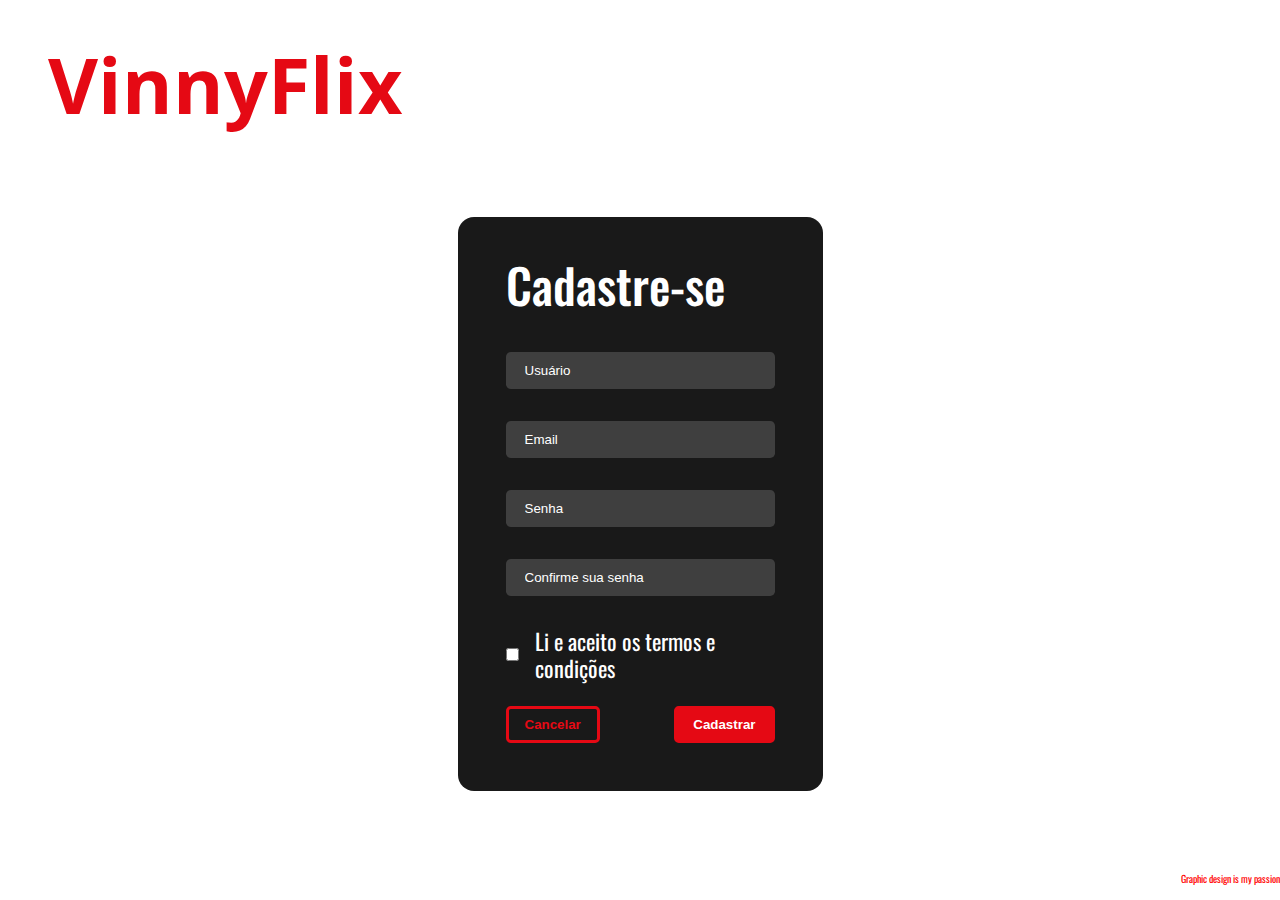
<file: checkpoint/index.html>
<!DOCTYPE html>
<html lang="pt-br">

<head>
    <meta charset="UTF-8">
    <meta http-equiv="X-UA-Compatible" content="IE=edge">
    <meta name="viewport" content="width=device-width, initial-scale=1.0">
    <link rel="stylesheet" href="css/style.css">
    <link rel="icon" href="assets/VinnyFlix.png">
    <link rel="preconnect" href="https://fonts.googleapis.com">
    <link rel="preconnect" href="https://fonts.gstatic.com" crossorigin>
    <link href="https://fonts.googleapis.com/css2?family=Open+Sans+Condensed:wght@700&family=Oswald:wght@400;500&display=swap" rel="stylesheet">
    <title>VinnyFlix</title>
</head>

<body>
    <header>
        <a href="index.html">
        <div id="logo">
            <h1>VinnyFlix</h1>
        </div>
        </a>
        <p>Assista a Filmes e Séries!</p>
    </header>
    <main>
        <div class="bloco">
            <div id="login"> 
                <form method="post" action="index.html">
                    <h2>Cadastre-se</h2>

                    <input type="text" name="user" id="user" aria-label="Usuário" placeholder="Usuário" required>
    
                    <input type="email" name="email" id="email" aria-label="Email" placeholder="Email" required>
    
                    <input type="password" name="senha" id="senha" aria-label="Senha" placeholder="Senha" required>

                    <input type="password" name="confirm" id="confirm" aria-label="Confirme sua senha" placeholder="Confirme sua senha" required>
                    <div id="checkbox">
                        <input type="checkbox" name="lembre" id="lembre" placeholder="lembre" required>
                        <label for="lembre">Li e aceito os termos e condições</label>
                    </div>
                    <div id="botoes">
                        <button type="reset" class="botao" id="cancel">Cancelar</button> 
                        <button type="submit" class="botao">Cadastrar</button> 
                    </div>
                </form>
            </div>
        </div>
    </main>
    <footer>
        <p>Graphic design is my passion</p>
    </footer>
    <script>
        document.querySelector("form").addEventListener("submit",(event)=>{
            event.preventDefault()
            alert("Seu cadastro foi realizado com sucesso!!!")})
    </script>
</body>
</html>
</file>
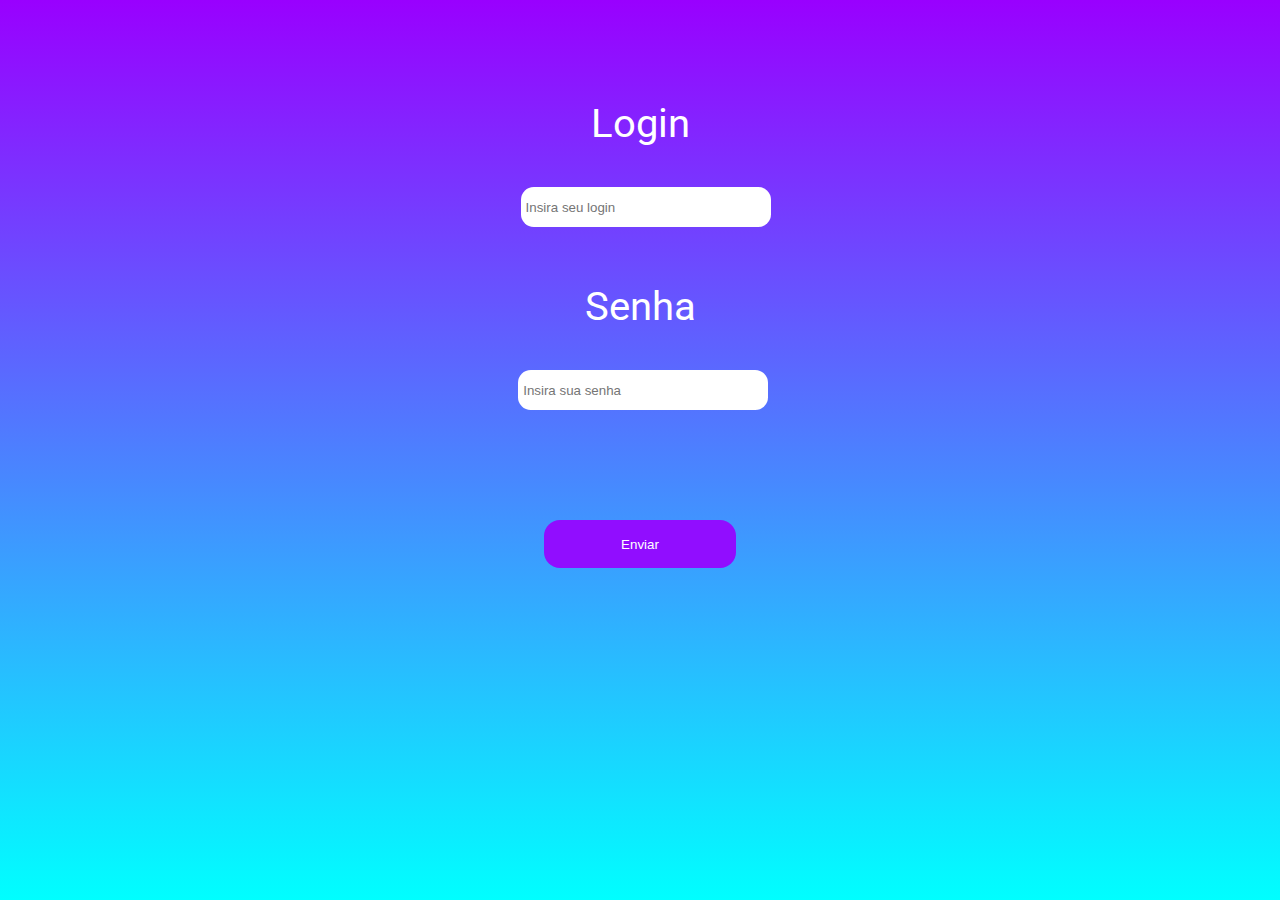
<file: formulario/index.html>
<!-- Versão 5 do HTML -->
<!DOCTYPE html>
<!-- Tag principal / Idioma da página -->
<html lang="pt-br">
<head>
    <title>Formulário</title>
    <!-- Link do o arquivo CSS (Na pasta STYLE) -->
    <link rel="stylesheet" href="style/styles.css">
    <link rel="icon" href="https://image.flaticon.com/icons/png/512/2875/2875409.png">
    <link rel="preconnect" href="https://fonts.googleapis.com">
    <link rel="preconnect" href="https://fonts.gstatic.com" crossorigin>
    <link href="https://fonts.googleapis.com/css2?family=Roboto:ital,wght@0,100;0,300;0,400;1,100;1,300&display=swap" rel="stylesheet">
    <meta charset="UTF-8">
</head>
<body>
    <!-- Tag de início do formulário -->
        <form>
            <!-- Campo de login -->
            <p><label for="login" >Login</label></p>
            <input type="text" id="login" name="login" placeholder="Insira seu login">
            <!-- Campo de senha -->
            <p><label for="senha">Senha</label></p>
            <input type="password" id="senha" name="senha" placeholder="Insira sua senha">
            <br><br>
    
            <!-- Botão de envio -->
            <input type="submit" value="Enviar" id="botao">
        </form>
</body>
</html>
</file>
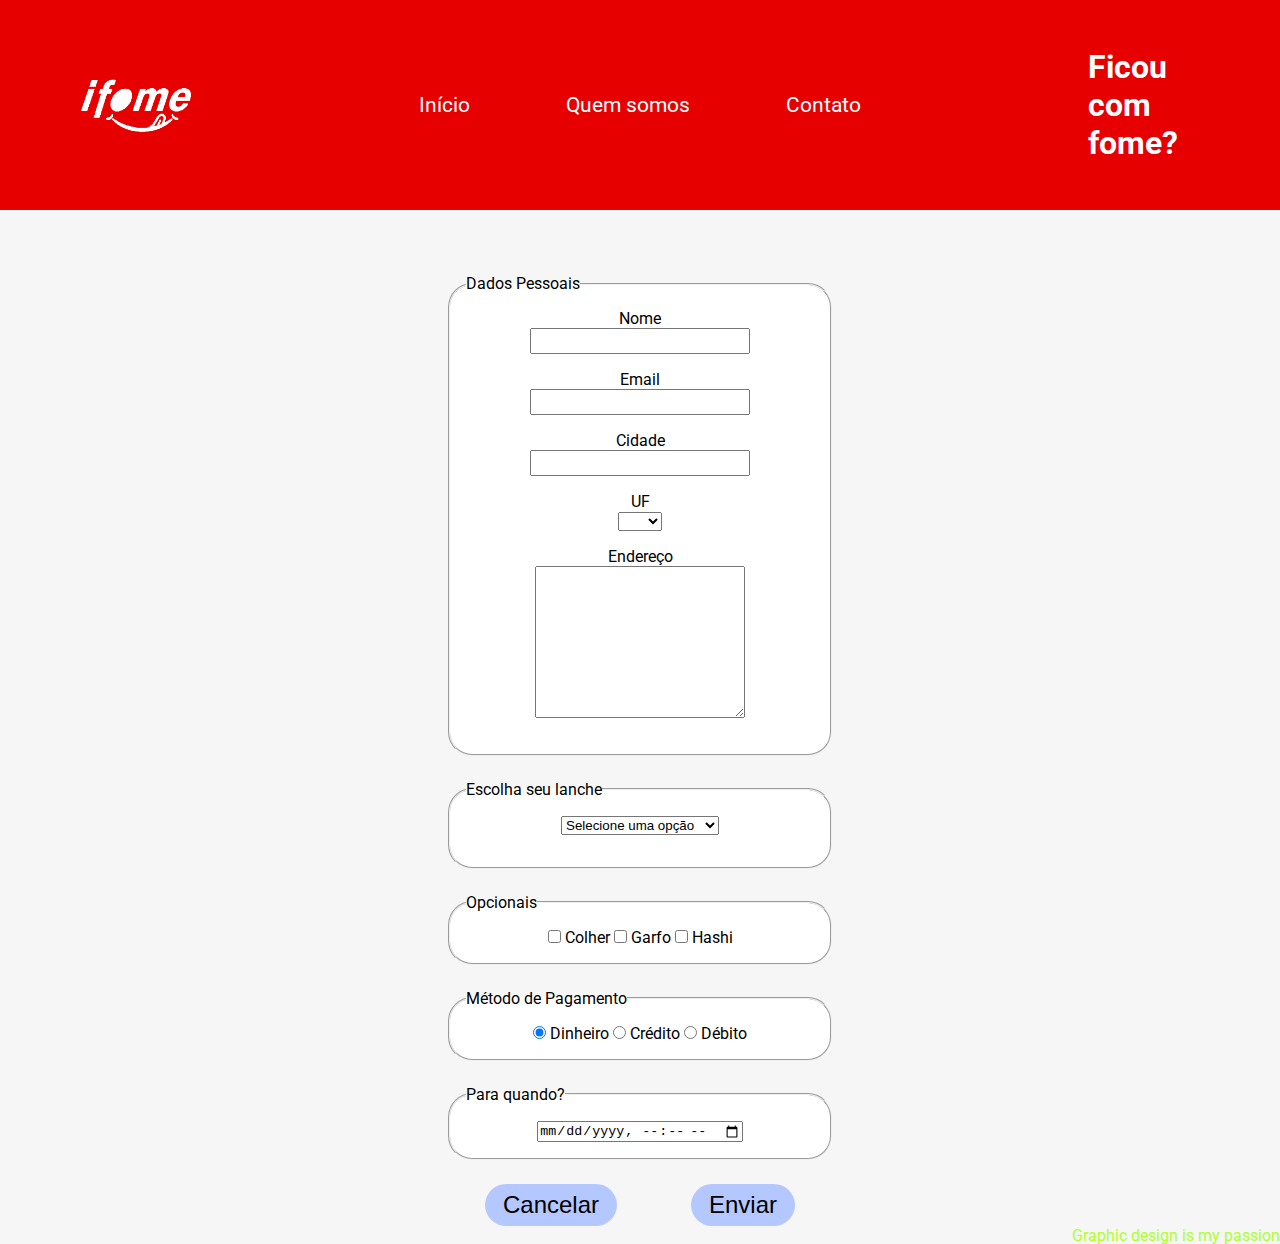
<file: ifome/index.html>
<!DOCTYPE html>
<html lang="pt-br">

<head>
    <meta charset="UTF-8">
    <meta http-equiv="X-UA-Compatible" content="IE=edge">
    <meta name="viewport" content="width=device-width, initial-scale=1.0">
    <link rel="icon shortcut"
        href="https://lh3.googleusercontent.com/jk88D7XvikhY-7h-xvGLRaiGeQZtD2TNDGGbWJw8Fx8NW7YRNrhjX1ZJrEhoSiOqvH2ZiPbFxMT00sbyY1s">
    <link rel="preconnect" href="https://fonts.googleapis.com">
    <link rel="preconnect" href="https://fonts.gstatic.com" crossorigin>
    <link href="https://fonts.googleapis.com/css2?family=Roboto&display=swap" rel="stylesheet">
    <link rel="stylesheet" href="css/style.css">
    <title>iFome</title>
</head>

<body>
    <header>
        <img src="./assets/logo-white.png" alt="icone iFome">
        <nav>
            <ul>
                <li><a href="#">Início</a></li>
                <li><a href="#">Quem somos</a></li>
                <li><a href="#">Contato</a></li>
            </ul>
        </nav>
        <h1>Ficou com fome?</h1>
    </header>
    <main>
        <div class="container">

            <!-- Iniciou o formulário -->
            <form action="#" method="post">
                <!-- seção de dados pessoais -->
                <fieldset>
                    <legend>Dados Pessoais</legend>

                    <label for="nome">Nome</label>
                    <input type="text" name="nome" id="nome">

                    <label for="email">Email</label>
                    <input type="email" name="email" id="email">
                    
                    <label for="cidade">Cidade</label>
                    <input type="text" name="cidade" id="cidade">

                    <label for="uf">UF</label>
                    <select name="uf" id="uf">
                        <option value=""></option>
                        <option>AC</option>
                        <option>AL</option>
                        <option>AP</option>
                        <option>AM</option>
                        <option>BA</option>
                        <option>CE</option>
                        <option>DF</option>
                        <option>ES</option>
                        <option>GO</option>
                        <option>MA</option>
                        <option>MT</option>
                        <option>MS</option>
                        <option>MG</option>
                        <option>PA</option>
                        <option>PB</option>
                        <option>PR</option>
                        <option>PE</option>
                        <option>PI</option>
                        <option>RJ</option>
                        <option>RN</option>
                        <option>RS</option>
                        <option>RO</option>
                        <option>RR</option>
                        <option>SC</option>
                        <option>SP</option>
                        <option>SE</option>
                        <option>TO</option>
                    </select>

                    <label for="endereco">Endereço</label>
                    <textarea name="endereco" id="endereco" cols="23" rows="10"></textarea>


                </fieldset>
                <!-- Seção de lanches  -->
                <fieldset>
                    <legend>Escolha seu lanche</legend>
                    <select name="lanches" id="lanches">
                        <option value="">Selecione uma opção</option>
                        <optgroup label="Salgados">
                            <option value="batataFrita">Batata Frita</option>
                            <option value="focaccia">Focaccia</option>
                            <option value="pizza">Pizza</option>
                            <option value="coxinha">Coxinha</option>
                            <option value="xBurguer">X-Burguer</option>
                            <option value="hotFiladelfia">Hot Filadélfia</option>
                        </optgroup>
                        <optgroup label="Doces">
                            <option value="sorvete">Sorvete</option>
                            <option value="brigadeiro">Brigadeiro</option>
                            <option value="açai">Açai</option>
                            <option value="pacoca">Paçoca</option>
                            <option value="sonhoChocolate">Sonho de Chocolate</option>
                        </optgroup>
                    </select>
                </fieldset>
                <fieldset>
                    <legend>Opcionais</legend>
                    <input type="checkbox" name="colher" id="colher">
                    <label for="colher">Colher</label>

                    <input type="checkbox" name="garfo" id="garfo">
                    <label for="garfo">Garfo</label>

                    <input type="checkbox" name="hashi" id="hashi">
                    <label for="hashi">Hashi</label>
                </fieldset>

                <fieldset>
                    <legend>Método de Pagamento</legend>
                    <input type="radio" name="pagamento" id="dinheiro" value="dinheiro" checked>
                    <label for="dinheiro">Dinheiro</label>
                    <input type="radio" name="pagamento" id="credito" value="credito">
                    <label for="credito">Crédito</label>
                    <input type="radio" name="pagamento" id="debito" value="debito">
                    <label for="debito">Débito</label>
                </fieldset>

                <fieldset>
                    <legend>Para quando?</legend>
                    <input type="datetime-local" name="data" id="data">
                </fieldset>
                <div class="buttons">
                    <button type="reset">Cancelar</button>
                    <button type="submit">Enviar</button>
                </div>

                

            </form>
        </div>
        <p>Graphic design is my passion</p>
    </main>
</body>

</html>
</file>
<file: checkpoint/css/style.css>
*, *::before, *::after{
    padding: 0;
    margin: 0;
    box-sizing: border-box;
}

body{
    position: relative;
    font-size: 62.5%;
    font-family: 'Oswald', sans-serif;
    min-height: 100vh;
    background-color: transparent;
}
body::before{
    background-image: url(https://images.unsplash.com/photo-1517604931442-7e0c8ed2963c?ixid=MnwxMjA3fDB8MHxwaG90by1wYWdlfHx8fGVufDB8fHx8&ixlib=rb-1.2.1&auto=format&fit=crop&w=1350&q=80);
    background-repeat: no-repeat;
    background-size: cover;
    position: absolute;
    top: 0;
    bottom: 0;
    left: 0;
    right: 0;
    z-index: -1;
    content: "";
}

.sr-only{
    position: absolute;
    height: 1px;
    width: 1px;
    padding: 0;
    margin: -1px;
    overflow: hidden;
    clip-path: rect(0, 0, 0, 0);
    white-space: nowrap;
    border-width: 0;
}

header{
    background-color: rgb(0,0,0,0);
    display: flex;
    align-items: center;
    justify-content: space-between;
    padding: 2rem 3rem;
    flex-flow: row wrap;
}

header h1{
    color: #E50914;
    font-size: clamp(3rem, 6vw, 6rem);
    font-family: 'Open Sans Condensed', sans-serif;
    cursor: pointer;
}
a{
    text-decoration: none;
    color: inherit;
}
header #logo:hover h1{
    animation: logo 1s infinite;
    
}

header p{
    color: white;
    font-size: 2rem;
}
main{
    display: flex;
    align-items: center;
    justify-content: center;
    padding: 3rem 0;

}

.bloco{
    display: flex;
    color: white;
    flex-direction: column;
    justify-content: center;
    background-color: rgba(0,0,0,0.9);
    border-radius: 1rem;
    padding: 2rem 3rem 3rem;
    animation: mainAnimation 1s;
    min-width: clamp(9rem, 10vw, 15rem);
    height: auto;
}

form{
    display: flex;
    flex-flow: column wrap;
    flex-grow: 1;
}

#login h2{
    font-size: 3rem;
    text-align: left;
    font-weight: 500;
    font-family: "Oswald", sans-serif;
    margin: 0 0 1rem;
}
input:not([type="checkbox"]){
    display: block;
    border: 0.2rem solid transparent;
    border-radius: 0.3rem;
    background-color: rgb(63, 63, 63);
    margin: 1rem 0;
    color: white;
    transition: 0.5s;
    padding: 0.5rem 1rem;
}
input:hover, input:focus{
    transform: scale(1.1);
}
input[type="checkbox"]{
    cursor: pointer;
}
input::placeholder{
    color: white;
}
input:focus{
    outline: none;
    border-color: rgb(255, 255, 255);
}
#checkbox{
    display: grid;
    grid-template-columns: min-content 1fr;
    gap: 1rem;
    align-items: center;
    font-size: 1.4rem;
    margin: 1rem 0;
}
#checkbox label{
    max-width: 20ch;
    line-height: 1.2em;
    cursor: pointer;
}
#botoes{
    display: flex;
    flex-wrap: wrap;
    gap: 0.5rem;
    justify-content: space-between;
    margin-top: 0.5rem;
}
.botao {
    background-color: #E50914;
    color: white;
    cursor: pointer;
    font-weight: 600;
    transition: all 0.3s ease-in-out;
    padding: 0.5rem 1rem;  
    border: 0.2rem solid #E50914;
    border-radius: 0.3rem;

}
.botao:hover{
    background-color: #af060f;
    border-color: #af060f;
}
#cancel{
    background-color: transparent;
    color: #E50914;
}
#cancel:hover{
    background-color: #af060f;
    border-color: #af060f;
    color: white;
}
@keyframes mainAnimation {
    from{
        transform: scale(0%);
    }
    to{
        transform: scale(100%);
    }
}
@keyframes logo {
    from{
        transform: rotate(0);
    }
    to{
        transform: rotate(360deg);
    }
}
    
footer p{
    text-align: right;
    color: rgb(255, 0, 0);
    padding-top: 2rem;
    
}
</file>
<file: formulario/style/styles.css>
/* NÃO ALTERAR ESSAS PROPRIEDADES DO BODY !!!ME OBRIGUE!!!*/ 
body {
    /* Altura em 100% do tamanho da janela */
    height: 100vh;
    /* Habilita o posicionamento Flexbox */
    /* Transforma todos em filhos em flex itens */
    display: flex;
    /* Alinha os elementos na horizontal */
    justify-content: center;
    /* Alinha os elementos na vertical */
    align-items: center;

    background-image: linear-gradient(rgb(153, 0, 255), rgb(0, 255, 255));
    color: white;
    font-family: 'Roboto', sans-serif;
    margin: 0;
}

#botao{
    color: white;
    background-color:rgb(145, 13, 255);
    border-radius: 1rem;
    border: none;
    width: 12rem;
    height: 3rem;
    cursor: pointer;  
}

#botao:hover{
    background-color: #b65eff;
    transition-duration: 0.2s ;
}

#login {
    margin-left:0.7rem;
    
}
#senha {
    margin-left:0.4rem;
}

input{
    margin-bottom: 1rem;
    border-radius: .8rem;
    border: transparent .2rem solid;
    height: 2rem;
    width: 15rem;
}
input:focus{
    outline: none;
    border-color: #00FEFF;
}

label {
    display: block;

}
form{
    display: flex;
    flex-direction: column;
    align-items: center;
    font-size: 2.5rem;
    margin-bottom: 16rem;
}
</file>
<file: ifome/css/style.css>
*{
    margin: 0;
    padding: 0;
}
body{
    font-family: 'Roboto', sans-serif;
    font-size: 62,5%;
    background-color: rgb(246, 246, 246);
}

header{
    display: flex;
    flex-direction: row;
    justify-content: space-between;
    align-items: center;
    background-color: rgb(231, 0, 0);
    padding: 3rem 5rem;
    color: white;
}
header h1{
    width: 10%;
}
header img{
    animation: imageRotate 30s infinite;
    width: 10%;
}
header nav{
    width: 80%;
    display: flex;
    justify-content: space-around;
}
header ul{
    display: flex;
    list-style-type: none;
    width: 60%;
    justify-content: space-around;
}
header a{
    text-decoration: none;
    color: white;
    padding: 2rem;
    transition: all 0.2s ease-in-out;
    font-size: 1.3rem;
}
header a:hover{
    color: rgb(155, 155, 155);
}



@keyframes imageRotate {
    0%{
        transform: rotate(0deg);
    }
    100%{
        transform: rotate(360deg);
    }
}

main{
    background-color: rgb(246, 246, 246);
    text-align: center;
    animation: mainAnimation 1s;
}
@keyframes mainAnimation{
    from{
        transform: scale(0);
    }
    to{
        transform: scale(100%);
    }
}

.container{
    padding: 5% 35% 0%;
}
legend{
    text-align: left;
}
input:focus{
    background-color: #E8F0FE;
}
input[type="email"], input[type="text"] {
    margin-bottom: 1rem;
    width: 60%;
    padding: 1%;
}
input[type="datetime-local"], input[type="radio"], input[type="checkbox"]{
    cursor: pointer;
}

input:hover, textarea:hover, input:focus, textarea:focus{
    transform: scale(1.01);
}

select{
    margin-bottom: 1rem;
    cursor: pointer;
}
textarea{
    margin-bottom: 1rem;
    width: 60%;
}

fieldset{
    border-radius: 1.5rem;
    background-color: white;
    margin-bottom: 1.5rem;
    padding: 1rem;
}
fieldset:nth-child(1) label{
    display: block;
}

main p{
    text-align: end;
    color: greenyellow;
}
button{
    border-radius: 2rem;
    font-size: 1.5rem;
    border: 2px solid transparent;
    background-color: rgb(181, 199, 255);
    padding: 0.3rem 1rem;
    cursor: pointer;
    transition: all 0.3s ease-in-out;
}
button:hover{
    background-color: rgb(155, 179, 251);
    transform: scale(1.3);
}
.buttons{
    display: flex;
    justify-content: space-around;
}
</file>
